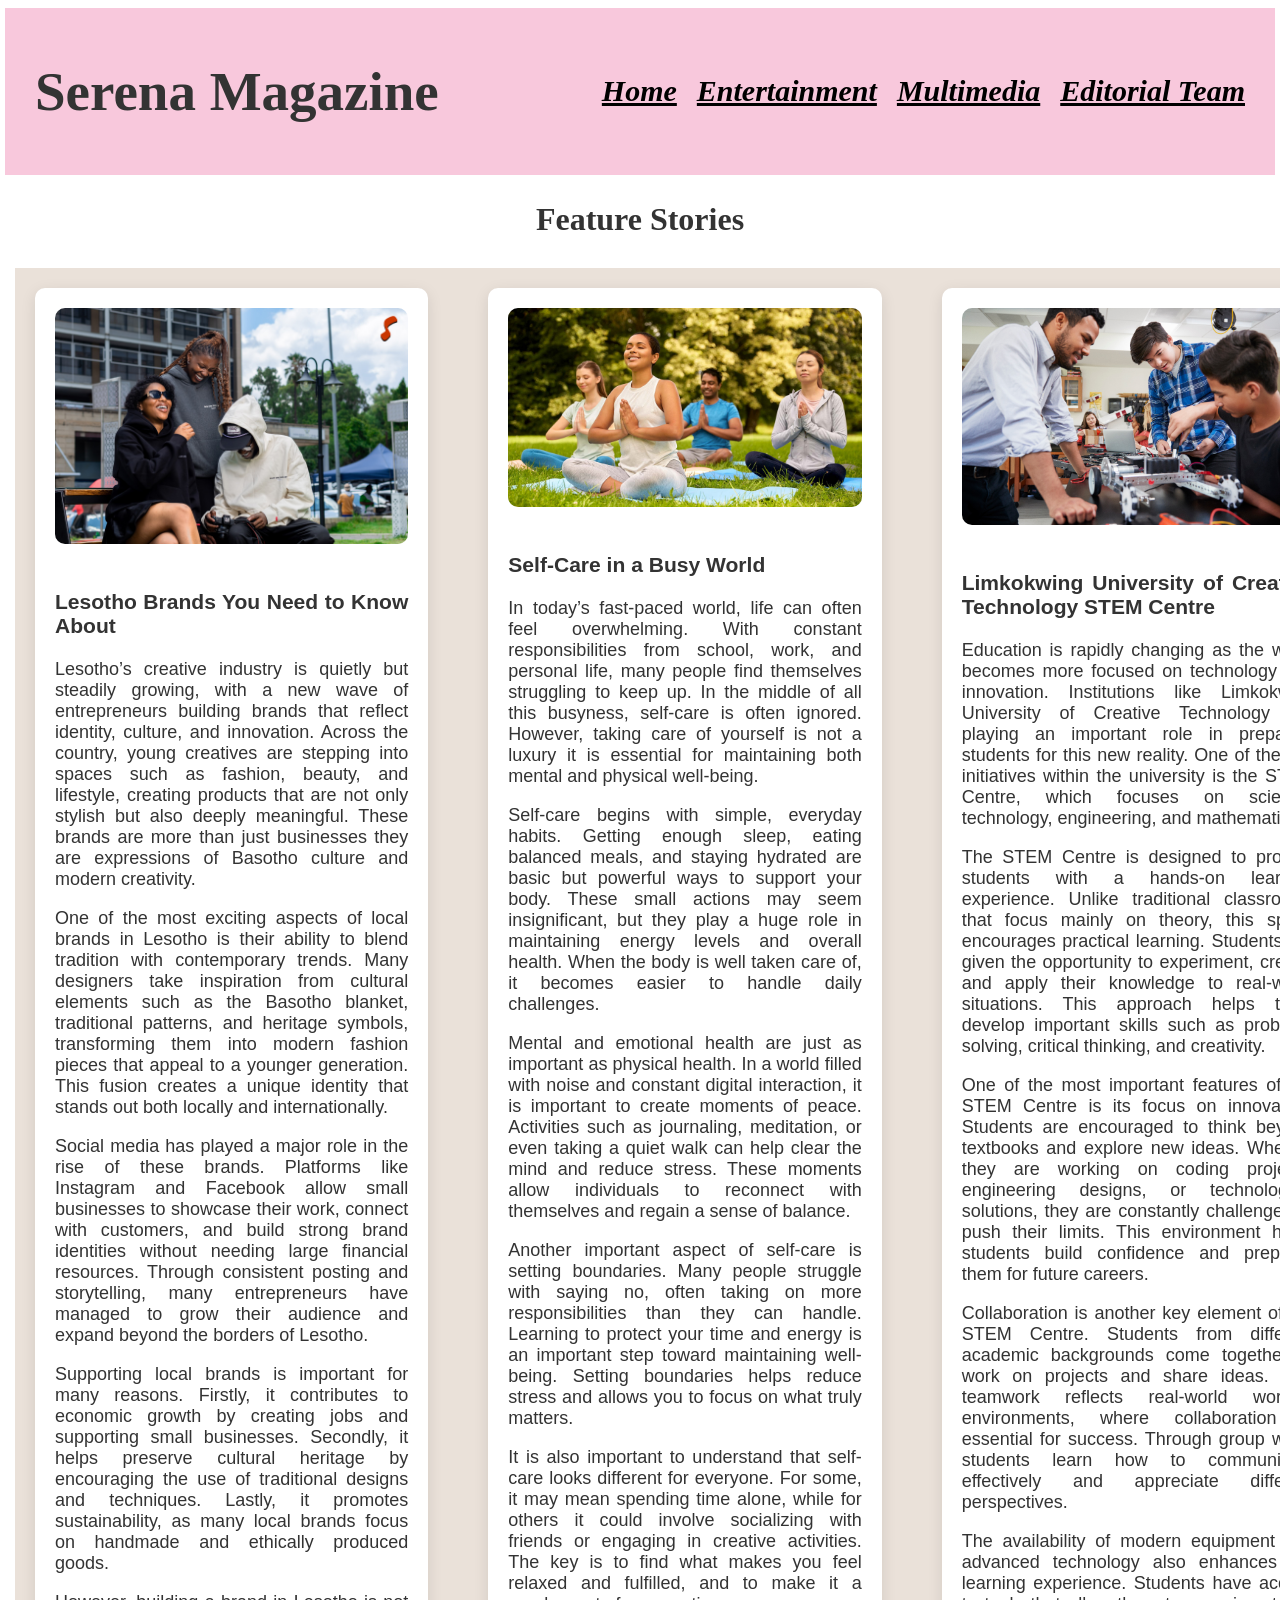
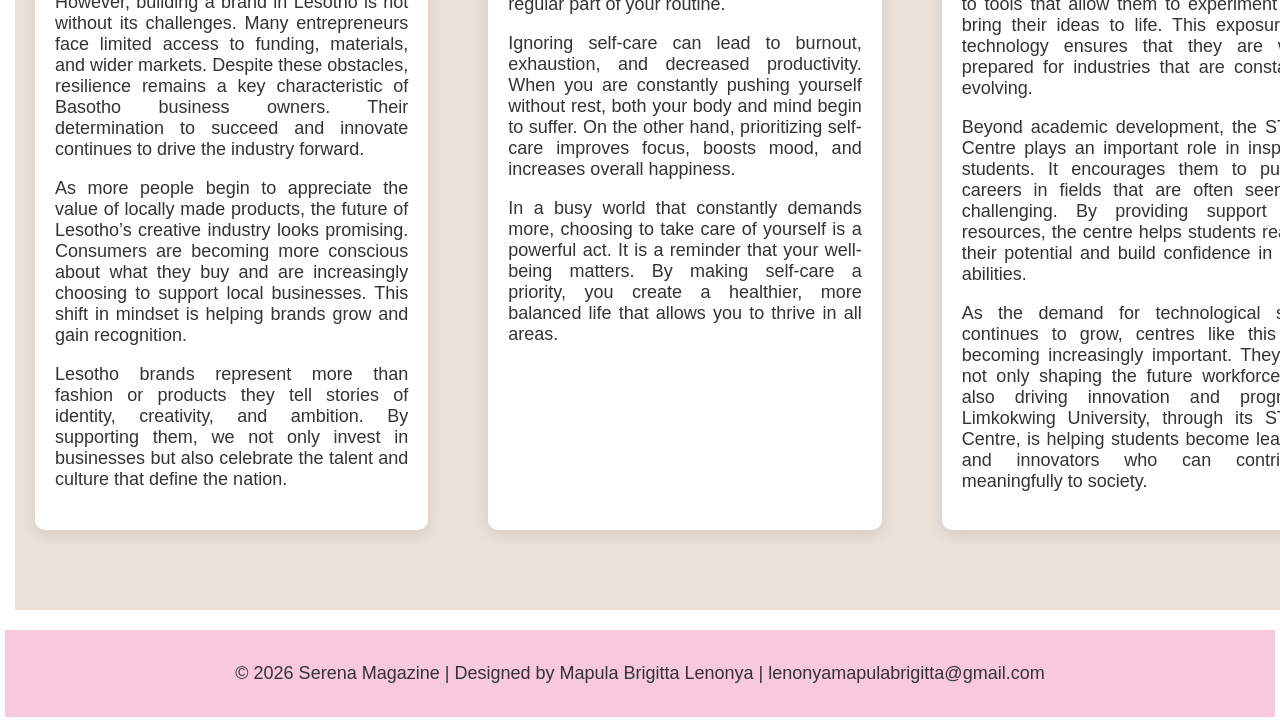
<file: MAPULA/Features.html>
<!DOCTYPE html>
<html>
<head>
    <title>Feature Stories-Serena Magazine</title>
    <link rel="stylesheet" href="joe.css">
</head>

<body class="feat">
    <header>
        <h1 class="logo">Serena Magazine</h1>
    <nav>
        <ul>
            <li><a href="Index.html">Home</a></li>
            <li><a href="Entertainment.html">Entertainment</a></li>
            <li><a href="Multimedia.html">Multimedia</a></li>
            <li><a href="Editorial.html">Editorial Team</a></li>
        </ul>
    </nav>
</header>

    <h2 class="cat">Feature Stories</h2>
    <section class="features">
        <article>
            <img class="brands" src="shipaa.jpg">

            <h3 class="sotho">Lesotho Brands You Need to Know About</h3>
        <section class="paragraphs">
            <p>Lesotho’s creative industry is quietly but steadily growing, with a new wave of entrepreneurs building brands that reflect identity, culture, and innovation. Across the country, young creatives are stepping into spaces such as fashion, beauty, and lifestyle, creating products that are not only stylish but also deeply meaningful. These brands are more than just businesses they are expressions of Basotho culture and modern creativity.</p>

            <p>One of the most exciting aspects of local brands in Lesotho is their ability to blend tradition with contemporary trends. Many designers take inspiration from cultural elements such as the Basotho blanket, traditional patterns, and heritage symbols, transforming them into modern fashion pieces that appeal to a younger generation. This fusion creates a unique identity that stands out both locally and internationally.</p>

            <p>Social media has played a major role in the rise of these brands. Platforms like Instagram and Facebook allow small businesses to showcase their work, connect with customers, and build strong brand identities without needing large financial resources. Through consistent posting and storytelling, many entrepreneurs have managed to grow their audience and expand beyond the borders of Lesotho.</p>

            <p>Supporting local brands is important for many reasons. Firstly, it contributes to economic growth by creating jobs and supporting small businesses. Secondly, it helps preserve cultural heritage by encouraging the use of traditional designs and techniques. Lastly, it promotes sustainability, as many local brands focus on handmade and ethically produced goods.</p>

            <p>However, building a brand in Lesotho is not without its challenges. Many entrepreneurs face limited access to funding, materials, and wider markets. Despite these obstacles, resilience remains a key characteristic of Basotho business owners. Their determination to succeed and innovate continues to drive the industry forward.</p>

            <p>As more people begin to appreciate the value of locally made products, the future of Lesotho’s creative industry looks promising. Consumers are becoming more conscious about what they buy and are increasingly choosing to support local businesses. This shift in mindset is helping brands grow and gain recognition.</p>

            <p>Lesotho brands represent more than fashion or products they tell stories of identity, creativity, and ambition. By supporting them, we not only invest in businesses but also celebrate the talent and culture that define the nation.</p>
        </section>
        </article>


        <article>
            <img class="clear" src="clear.jpg">

            <h3 class="sotho">Self-Care in a Busy World</h3>

            <section class="paragraphs">
            <p>In today’s fast-paced world, life can often feel overwhelming. With constant responsibilities from school, work, and personal life, many people find themselves struggling to keep up. In the middle of all this busyness, self-care is often ignored. However, taking care of yourself is not a luxury it is essential for maintaining both mental and physical well-being.</p>

            <p>Self-care begins with simple, everyday habits. Getting enough sleep, eating balanced meals, and staying hydrated are basic but powerful ways to support your body. These small actions may seem insignificant, but they play a huge role in maintaining energy levels and overall health. When the body is well taken care of, it becomes easier to handle daily challenges.</p>

            <p>Mental and emotional health are just as important as physical health. In a world filled with noise and constant digital interaction, it is important to create moments of peace. Activities such as journaling, meditation, or even taking a quiet walk can help clear the mind and reduce stress. These moments allow individuals to reconnect with themselves and regain a sense of balance.</p>

            <p>Another important aspect of self-care is setting boundaries. Many people struggle with saying no, often taking on more responsibilities than they can handle. Learning to protect your time and energy is an important step toward maintaining well-being. Setting boundaries helps reduce stress and allows you to focus on what truly matters.</p>

            <p>It is also important to understand that self-care looks different for everyone. For some, it may mean spending time alone, while for others it could involve socializing with friends or engaging in creative activities. The key is to find what makes you feel relaxed and fulfilled, and to make it a regular part of your routine.</p>

            <p>Ignoring self-care can lead to burnout, exhaustion, and decreased productivity. When you are constantly pushing yourself without rest, both your body and mind begin to suffer. On the other hand, prioritizing self-care improves focus, boosts mood, and increases overall happiness.</p>

            <p>In a busy world that constantly demands more, choosing to take care of yourself is a powerful act. It is a reminder that your well-being matters. By making self-care a priority, you create a healthier, more balanced life that allows you to thrive in all areas.</p>
        </section>
        </article>

        <article>
            <img class="STEM" src="STEM.jpg">

            <h3 class="sotho">Limkokwing University of Creative Technology STEM Centre</h3>

            <section class="paragraphs">
            <p>Education is rapidly changing as the world becomes more focused on technology and innovation. Institutions like Limkokwing University of Creative Technology are playing an important role in preparing students for this new reality. One of the key initiatives within the university is the STEM Centre, which focuses on science, technology, engineering, and mathematics.</p>

            <p>The STEM Centre is designed to provide students with a hands-on learning experience. Unlike traditional classrooms that focus mainly on theory, this space encourages practical learning. Students are given the opportunity to experiment, create, and apply their knowledge to real-world situations. This approach helps them develop important skills such as problem-solving, critical thinking, and creativity.</p>

            <p>One of the most important features of the STEM Centre is its focus on innovation. Students are encouraged to think beyond textbooks and explore new ideas. Whether they are working on coding projects, engineering designs, or technological solutions, they are constantly challenged to push their limits. This environment helps students build confidence and prepares them for future careers.</p>

            <p>Collaboration is another key element of the STEM Centre. Students from different academic backgrounds come together to work on projects and share ideas. This teamwork reflects real-world working environments, where collaboration is essential for success. Through group work, students learn how to communicate effectively and appreciate different perspectives.</p>

            <p>The availability of modern equipment and advanced technology also enhances the learning experience. Students have access to tools that allow them to experiment and bring their ideas to life. This exposure to technology ensures that they are well-prepared for industries that are constantly evolving.</p>

            <p>Beyond academic development, the STEM Centre plays an important role in inspiring students. It encourages them to pursue careers in fields that are often seen as challenging. By providing support and resources, the centre helps students realize their potential and build confidence in their abilities.</p>

            <p>As the demand for technological skills continues to grow, centres like this are becoming increasingly important. They are not only shaping the future workforce but also driving innovation and progress. Limkokwing University, through its STEM Centre, is helping students become leaders and innovators who can contribute meaningfully to society.</p>
        </section>
        </article>
    </section>
<footer>
    <p>© 2026 Serena Magazine | Designed by Mapula Brigitta Lenonya | lenonyamapulabrigitta@gmail.com</p>
</footer>

</body>
</html>
</file>
<file: MAPULA/joe.css>
body {
margin-right: 5px;
margin-left: 5px;
font-family: Arial, sans-serif;
background-color: #ffffff;
color: #333;
font-size: 18px;
}

header {
display: flex;
justify-content: space-between;
align-items: center;
background-color: #f8c8dc;
padding: 15px 30px;
}

.logo {
font-size: 55px;
font-weight: bold;
font-family: tahoma; }

nav ul {
list-style: none;
display: flex;
gap: 20px;
font-size: 30px; 
font-family: times new roman;
font-style: italic;
}

nav a {
text-decoration: underline;
color: black;
font-weight: bold;
}

.hero {
text-align: center;
padding: 80px 20px;
background: url(Bonang.jpg) no-repeat center/cover;
color: white;
}

.hero h2 {
font-size: 40px;
font-family: tahoma;
font-weight: bold;
}

.hero p {
font-size: 18px;
font-family: Arial;
}

.linx{
    background-color: #cb0466;
    margin-bottom: 10px;
    border-color: lightpink;
    width: 500px;
}
.featured {
padding: 40px;
text-align: center;
background-color: #f9e4f0;
font-family: tahoma; 
margin-top: 20px;
}

.button{
    font-size: 30px; 
    color: white;
}

.articles {
display: flex;
gap: 30px;
justify-content: justify;
background-color: #f9e4f0;
}

.you{
	width: 400px; height: 250px;
}

.mind{
	width: 400px; height: 250px;
}

.tech{
	width: 400px; height: 250px;
}
article {
width: 30%;
}

article img {
width: 100%;
border-radius: 10px;
}

.lifestyle {
padding: 40px;
text-align: center;
background-color: #f8f4e6;
}

.lifestyle img {
width: 60%;
border-radius: 10px;
}

.lid{
    font-family: britannic;
    font-size: 60px;
    color: #690206;
    text-shadow: 2px 2px 5px rgba(0, 0, 0, 0.9);
}

.fashion {
padding: 40px;
text-align: center;
background-color: #fef5f9;
border-radius: 100px;
box-shadow: 0 10px 20px rgba(0,0,0,0.3);
}

.berlin{
    color: #690206;
    text-shadow: 2px 2px 5px rgba(0, 0, 0, 0.9);
    font-size: 60px;
    font-family: britannic;
    text-decoration: underline;
}

.fashion-gallery {
display: flex;
gap: 15px;
justify-content: center;
background-color: #fef5f9;
}

.fashion-gallery img {
width: 30%;
border-radius: 500px;
box-shadow: 0 10px 20px rgba(0,0,0,0.9);
}

.motivation{
    font-size: 60px;
    background-color: white;
    font-family: baskerville; 
    font-style: italic;
    text-decoration-style: wavy;
    text-align: center;
}

.her{
    width: 1000px;
    height: 300px; 
    border-radius: 50px;
    box-shadow: 0 10px 20px rgba(0,0,0,0.3);
    margin-left: 10px;
    margin-right: 10px;
    }

.vids{
    display: flex;
    gap: 200px;
}

.bri{
    background-color: #fefdeb; 
}    

.caption{
    font-size: 15px; 
    display: flex;
    gap: 320px;
    text-align: center;

    margin-left: 20px;
}

footer {
background-color: #f8c8dc;
text-align: center;
padding: 15px;
margin-top: 20px;
}

.features {
    width: 1300px;
    margin: 10px;
    margin-right: 80px;
    padding: 20px;
    display: flex;
    gap: 60px;
    background-color: #eae1d9;
    text-align: justify;
    margin-left: none;
}

.cat{
    text-align: center;
    font-size: 32px;
    margin-bottom: 30px;
    background-color: white;
    font-family: tahoma;
    font-weight: bold;
}

.features article {
    margin-bottom: 60px;
    background-color: #fff;
    padding: 20px;
    border-radius: 10px;
    box-shadow: 0px 4px 15px rgba(0,0,0,0.1);
}

.features article img {
    width: 100%;
    height: auto;
    border-radius: 10px;
    margin-bottom: 20px;
}

.features article:hover {
    transform: translateY(-5px);
    transition: 0.3s;
}
.articz{
    display: flow-root;
}
.edit{
    width: 300px;
    height: 400px;
    border-radius: 150px;
     box-shadow: 0px 4px 15px rgba(0,0,0,1.1);
}
.team{
    display: flex;
}

.fashioni{
display: flex;
gap: 25px;
justify-content: center;
background-color: #fef5f9;
margin-top: 10px;
margin-bottom: 10px;
}

.galli{padding: 40px;
text-align: center;
background-color: #fef5f9;
border-radius: 100px;
box-shadow: 0 10px 20px rgba(0,0,0,0.3);
height: 560px;
margin-top: 20px;
}

.fashioni img{width: 180px;
    height: 250px;
border-radius: 500px;
box-shadow: 0 10px 20px rgba(0,0,0,0.9);
}

.vidinterview{padding: 40px;
text-align: center;
background-color: #fef5f9;
border-radius: 100px;
box-shadow: 0 10px 20px rgba(0,0,0,0.3);
height: 350px;
}

.mid{
    font-size: 50px; 
    font-family: libre;
}
.trend{width: 1200px;
    padding: 40px;
background-color: #fef1fa;
border-radius: 100px;
box-shadow: 0 10px 20px rgba(0,0,0,0.9);
height: 200px;
margin-bottom: 30px;
display: flex;
gap: 350px;
font-family: tahoma;
font-size: 20px;
align-items: center;
}

.trends{padding: 40px;
background-color:#fef1fa;
border-radius: 100px;
box-shadow: 0 10px 20px rgba(0,0,0,0.9);
height: 200px;
width: 1200px;
margin-bottom: 20px;
display: flex;
gap: 350px;
font-family: Tahoma;
font-size: 20px;
align-items: center;
}

.entz{
    width: 1000px;
}
.entz img{
    width: 400px;
    height: 250px;
}

.fut{
    margin-top: 40px;
}
.pillow{
    font-size: 60px;
    font-family: libre; 
    text-align: center;
    background-color: #fdc3ea;
    background-size: contain;
}
.celeb{background-color: #fdc3ea;
}

.benz{padding: 40px;
background-color: white;
border-radius: 100px;
box-shadow: 0 10px 20px rgba(0,0,0,0.9);
height: 80px;
width: 150px;
margin-bottom: 20px;
display: flex;
gap: 350px;
font-family: Tahoma;
font-size: 20px;
align-items: center;
}
</file>
